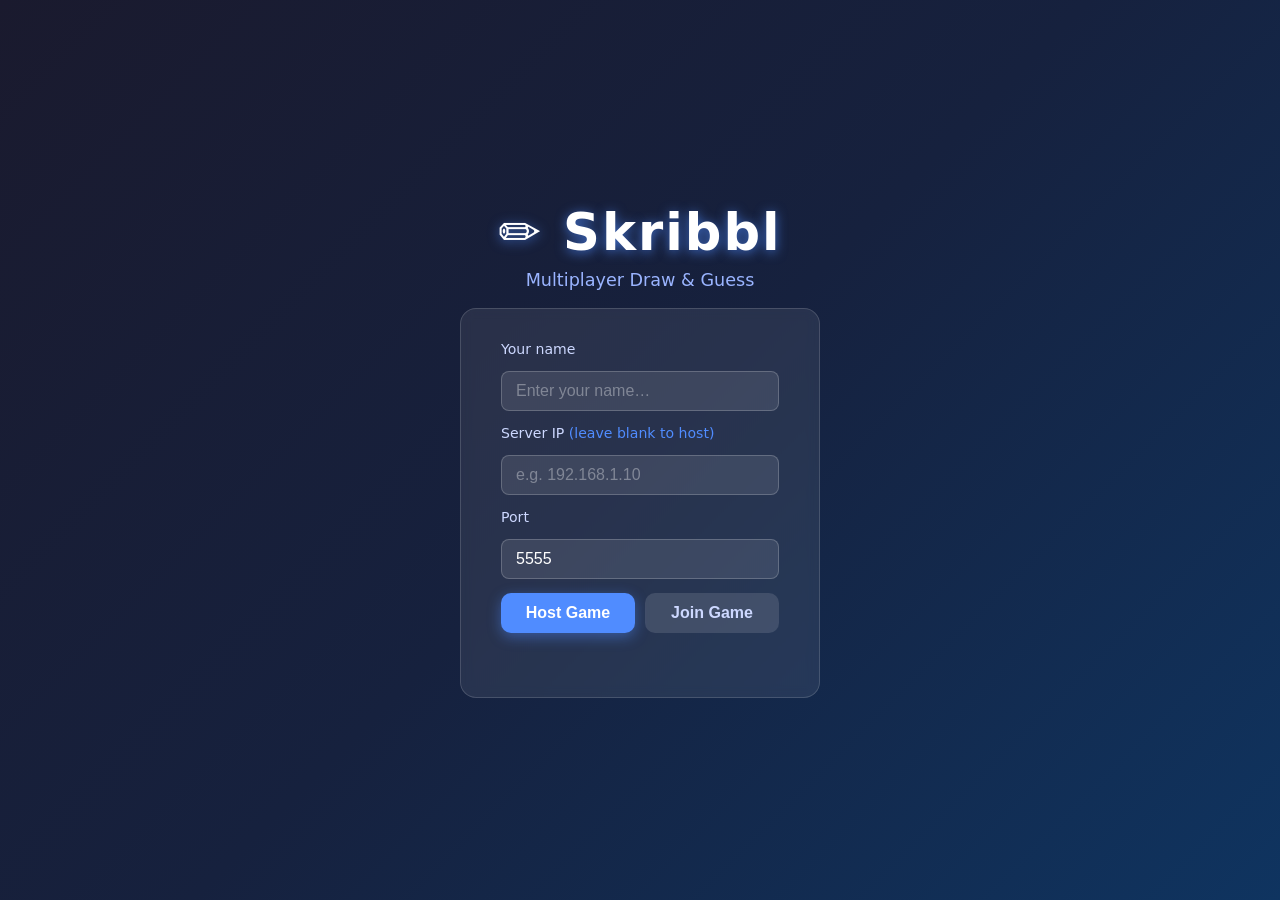
<file: index.html>
<!DOCTYPE html>
<html lang="en">
<head>
  <meta charset="UTF-8" />
  <meta name="viewport" content="width=device-width, initial-scale=1.0" />
  <title>Skribbl — Multiplayer Draw & Guess</title>
  <style>
    /* ── Reset & base ── */
    *, *::before, *::after { box-sizing: border-box; margin: 0; padding: 0; }
    body {
      font-family: 'Segoe UI', system-ui, sans-serif;
      background: #f0f0f5;
      color: #222;
      height: 100vh;
      display: flex;
      flex-direction: column;
    }

    /* ── Screens ── */
    .screen { display: none; width: 100%; height: 100%; }
    .screen.active { display: flex; }

    /* ───────────────────────────────── MENU ─── */
    #screen-menu {
      flex-direction: column;
      align-items: center;
      justify-content: center;
      gap: 18px;
      background: linear-gradient(135deg, #1a1a2e 0%, #16213e 50%, #0f3460 100%);
    }
    #screen-menu h1 {
      font-size: 3.2rem;
      color: #fff;
      letter-spacing: 2px;
      text-shadow: 0 2px 12px rgba(80,140,255,.7);
    }
    #screen-menu p.subtitle {
      color: #9ab4ff;
      font-size: 1.1rem;
      margin-top: -10px;
    }
    .menu-card {
      background: rgba(255,255,255,.08);
      border: 1px solid rgba(255,255,255,.15);
      border-radius: 16px;
      padding: 32px 40px;
      display: flex;
      flex-direction: column;
      gap: 14px;
      width: 360px;
      backdrop-filter: blur(6px);
    }
    .menu-card label { color: #cdd8ff; font-size: .88rem; }
    .menu-card input {
      padding: 10px 14px;
      border-radius: 8px;
      border: 1.5px solid rgba(255,255,255,.2);
      background: rgba(255,255,255,.1);
      color: #fff;
      font-size: 1rem;
      outline: none;
      transition: border-color .2s;
    }
    .menu-card input:focus { border-color: #508cff; }
    .menu-card input::placeholder { color: rgba(255,255,255,.35); }
    .row-btns { display: flex; gap: 10px; }
    .btn {
      flex: 1;
      padding: 11px 0;
      border: none;
      border-radius: 10px;
      font-size: 1rem;
      font-weight: 600;
      cursor: pointer;
      transition: transform .1s, box-shadow .2s;
    }
    .btn:active { transform: scale(.97); }
    .btn-primary { background: #508cff; color: #fff; box-shadow: 0 4px 14px rgba(80,140,255,.45); }
    .btn-primary:hover { background: #3c78f0; }
    .btn-secondary { background: rgba(255,255,255,.12); color: #cdd8ff; }
    .btn-secondary:hover { background: rgba(255,255,255,.2); }
    #menu-error { color: #ff7878; font-size: .85rem; min-height: 18px; text-align: center; }

    /* ───────────────────────────────── LOBBY ─── */
    #screen-lobby {
      flex-direction: column;
      align-items: center;
      justify-content: center;
      gap: 20px;
      background: #1a1a2e;
    }
    #screen-lobby h2 { color: #fff; font-size: 1.8rem; }
    #lobby-info { color: #9ab4ff; font-size: .95rem; }
    #lobby-players {
      background: rgba(255,255,255,.07);
      border: 1px solid rgba(255,255,255,.12);
      border-radius: 14px;
      padding: 20px 28px;
      min-width: 320px;
      max-height: 280px;
      overflow-y: auto;
    }
    #lobby-players h3 { color: #cdd8ff; margin-bottom: 12px; font-size: .95rem; text-transform: uppercase; letter-spacing: 1px; }
    .lobby-player {
      display: flex;
      align-items: center;
      gap: 10px;
      padding: 8px 4px;
      border-bottom: 1px solid rgba(255,255,255,.07);
      color: #fff;
    }
    .lobby-player:last-child { border-bottom: none; }
    .player-avatar {
      width: 32px; height: 32px;
      border-radius: 50%;
      background: #508cff;
      display: flex; align-items: center; justify-content: center;
      font-weight: 700; font-size: .85rem; color: #fff;
      flex-shrink: 0;
    }
    .host-badge {
      font-size: .7rem; background: #f0b429; color: #1a1a2e;
      padding: 2px 7px; border-radius: 20px; font-weight: 700; margin-left: auto;
    }
    #btn-start-game { display: none; width: 240px; }

    /* ───────────────────────────────── GAME ─── */
    #screen-game {
      flex-direction: column;
      overflow: hidden;
      height: 100vh;
    }

    /* top bar */
    #game-topbar {
      display: flex;
      align-items: center;
      background: #2e3250;
      padding: 8px 16px;
      gap: 16px;
      flex-shrink: 0;
    }
    #round-label { color: #9ab4ff; font-size: .9rem; }
    #word-hint {
      flex: 1;
      text-align: center;
      font-size: 1.5rem;
      letter-spacing: 6px;
      color: #fff;
      font-weight: 700;
    }
    #timer-box {
      min-width: 56px; height: 40px;
      border-radius: 10px;
      background: #508cff;
      display: flex; align-items: center; justify-content: center;
      font-size: 1.2rem; font-weight: 700; color: #fff;
      transition: background .4s;
    }
    #timer-box.urgent { background: #e53e3e; }

    /* main area */
    #game-main {
      display: flex;
      flex: 1;
      overflow: hidden;
      gap: 0;
    }

    /* left panel — players */
    #panel-players {
      width: 180px;
      flex-shrink: 0;
      background: #252845;
      display: flex;
      flex-direction: column;
      overflow-y: auto;
      padding: 10px 0;
    }
    .score-player {
      display: flex;
      align-items: center;
      gap: 8px;
      padding: 8px 12px;
      border-bottom: 1px solid rgba(255,255,255,.05);
      color: #cdd8ff;
      font-size: .88rem;
    }
    .score-player .player-avatar { width: 26px; height: 26px; font-size: .75rem; }
    .score-player .score-val { margin-left: auto; color: #f0b429; font-weight: 700; }
    .score-player.drawing { background: rgba(80,140,255,.18); }
    .score-player.guessed { opacity: .55; }

    /* canvas area */
    #canvas-area {
      flex: 1;
      display: flex;
      flex-direction: column;
      background: #1e2035;
      overflow: hidden;
    }
    #canvas-wrap {
      flex: 1;
      position: relative;
      overflow: hidden;
      cursor: crosshair;
    }
    #draw-canvas {
      position: absolute;
      top: 0; left: 0;
      background: #fff;
    }

    /* toolbar */
    #toolbar {
      background: #2e3250;
      padding: 8px 14px;
      display: flex;
      align-items: center;
      gap: 10px;
      flex-wrap: wrap;
      flex-shrink: 0;
    }
    .color-swatch {
      width: 24px; height: 24px;
      border-radius: 50%;
      cursor: pointer;
      border: 2px solid transparent;
      transition: transform .1s, border-color .15s;
    }
    .color-swatch:hover { transform: scale(1.2); }
    .color-swatch.selected { border-color: #fff; transform: scale(1.25); }
    .toolbar-sep { width: 1px; height: 24px; background: rgba(255,255,255,.2); }
    .size-btn {
      border: 2px solid rgba(255,255,255,.3);
      background: transparent;
      border-radius: 50%;
      cursor: pointer;
      transition: border-color .15s, transform .1s;
      display: flex; align-items: center; justify-content: center;
    }
    .size-btn:hover, .size-btn.selected { border-color: #508cff; transform: scale(1.1); }
    .size-dot { background: #fff; border-radius: 50%; }
    #btn-clear-canvas {
      margin-left: auto;
      padding: 5px 14px;
      background: rgba(220,60,60,.75);
      color: #fff;
      border: none;
      border-radius: 7px;
      cursor: pointer;
      font-size: .85rem;
      font-weight: 600;
    }
    #btn-clear-canvas:hover { background: #dc3c3c; }

    /* right panel — chat */
    #panel-chat {
      width: 220px;
      flex-shrink: 0;
      background: #252845;
      display: flex;
      flex-direction: column;
    }
    #chat-log {
      flex: 1;
      overflow-y: auto;
      padding: 10px;
      display: flex;
      flex-direction: column;
      gap: 5px;
    }
    .chat-msg {
      font-size: .82rem;
      line-height: 1.35;
      color: #cdd8ff;
      word-break: break-word;
    }
    .chat-msg.correct { color: #48bb78; font-weight: 600; }
    .chat-msg.wrong { color: #fc8181; }
    .chat-msg.info { color: #90cdf4; font-style: italic; }
    #chat-input-row {
      display: flex;
      padding: 8px;
      gap: 6px;
      border-top: 1px solid rgba(255,255,255,.08);
    }
    #chat-input {
      flex: 1;
      padding: 7px 10px;
      border-radius: 7px;
      border: 1.5px solid rgba(255,255,255,.15);
      background: rgba(255,255,255,.08);
      color: #fff;
      font-size: .88rem;
      outline: none;
    }
    #chat-input:focus { border-color: #508cff; }
    #chat-input::placeholder { color: rgba(255,255,255,.3); }
    #btn-send {
      padding: 7px 12px;
      background: #508cff;
      border: none;
      border-radius: 7px;
      color: #fff;
      font-weight: 700;
      cursor: pointer;
      font-size: .88rem;
    }
    #btn-send:hover { background: #3c78f0; }

    /* ─────────────── ROUND RESULT overlay ─── */
    #screen-round-result {
      position: fixed; inset: 0;
      background: rgba(15,20,50,.82);
      display: none;
      align-items: center;
      justify-content: center;
      z-index: 100;
    }
    #screen-round-result.active { display: flex; }
    .result-card {
      background: #2e3250;
      border-radius: 20px;
      padding: 36px 52px;
      text-align: center;
      color: #fff;
      min-width: 340px;
    }
    .result-card h2 { font-size: 1.5rem; margin-bottom: 6px; }
    .result-card .word-reveal { font-size: 2rem; font-weight: 700; color: #f0b429; margin: 10px 0; }
    .result-card .reason { color: #9ab4ff; font-size: .9rem; margin-bottom: 20px; }
    #result-scores { display: flex; flex-direction: column; gap: 7px; margin-top: 10px; }
    .result-score-row {
      display: flex;
      justify-content: space-between;
      padding: 6px 12px;
      background: rgba(255,255,255,.07);
      border-radius: 8px;
      font-size: .92rem;
    }
    .result-score-val { color: #f0b429; font-weight: 700; }

    /* ─────────────── GAME OVER ─── */
    #screen-gameover {
      flex-direction: column;
      align-items: center;
      justify-content: center;
      gap: 20px;
      background: linear-gradient(135deg, #1a1a2e, #0f3460);
      display: none;
    }
    #screen-gameover.active { display: flex; }
    #screen-gameover h1 { color: #f0b429; font-size: 3rem; }
    #final-scores {
      background: rgba(255,255,255,.08);
      border-radius: 16px;
      padding: 24px 36px;
      min-width: 320px;
    }
    #final-scores h3 { color: #9ab4ff; margin-bottom: 14px; text-transform: uppercase; letter-spacing: 1px; font-size: .88rem; }
    .final-score-row {
      display: flex;
      align-items: center;
      gap: 12px;
      padding: 9px 0;
      border-bottom: 1px solid rgba(255,255,255,.08);
      color: #fff;
    }
    .final-score-row:last-child { border-bottom: none; }
    .final-rank { width: 28px; text-align: center; font-weight: 700; color: #9ab4ff; }
    .final-rank.gold { color: #f0b429; }
    .final-rank.silver { color: #c0c0c0; }
    .final-rank.bronze { color: #cd7f32; }
    .final-score-pts { margin-left: auto; color: #f0b429; font-weight: 700; }
  </style>
</head>
<body>

  <!-- ══════════ MENU ══════════ -->
  <section id="screen-menu" class="screen active">
    <h1>✏️ Skribbl</h1>
    <p class="subtitle">Multiplayer Draw &amp; Guess</p>
    <div class="menu-card">
      <label for="input-name">Your name</label>
      <input id="input-name" type="text" placeholder="Enter your name…" maxlength="20" autocomplete="off" />

      <label for="input-ip">Server IP <span style="color:#508cff">(leave blank to host)</span></label>
      <input id="input-ip" type="text" placeholder="e.g. 192.168.1.10" autocomplete="off" />

      <label for="input-port">Port</label>
      <input id="input-port" type="text" value="5555" autocomplete="off" />

      <div class="row-btns">
        <button id="btn-host" class="btn btn-primary">Host Game</button>
        <button id="btn-join" class="btn btn-secondary">Join Game</button>
      </div>
      <p id="menu-error"></p>
    </div>
  </section>

  <!-- ══════════ LOBBY ══════════ -->
  <section id="screen-lobby" class="screen">
    <h2>Game Lobby</h2>
    <p id="lobby-info"></p>
    <div id="lobby-players">
      <h3>Players</h3>
      <div id="lobby-player-list"></div>
    </div>
    <button id="btn-start-game" class="btn btn-primary">Start Game ▶</button>
  </section>

  <!-- ══════════ GAME ══════════ -->
  <section id="screen-game" class="screen">
    <!-- top bar -->
    <div id="game-topbar">
      <span id="round-label">Round 1 / 6</span>
      <span id="word-hint">_ _ _ _ _</span>
      <div id="timer-box">60</div>
    </div>

    <!-- main -->
    <div id="game-main">

      <!-- left: players -->
      <div id="panel-players"></div>

      <!-- centre: canvas + toolbar -->
      <div id="canvas-area">
        <div id="canvas-wrap">
          <canvas id="draw-canvas"></canvas>
        </div>
        <!-- toolbar (only visible to drawer) -->
        <div id="toolbar">
          <!-- colour swatches injected by JS -->
          <div class="toolbar-sep"></div>
          <!-- size buttons injected by JS -->
          <button id="btn-clear-canvas">🗑 Clear</button>
        </div>
      </div>

      <!-- right: chat -->
      <div id="panel-chat">
        <div id="chat-log"></div>
        <div id="chat-input-row">
          <input id="chat-input" type="text" placeholder="Guess the word…" autocomplete="off" maxlength="120" />
          <button id="btn-send">➤</button>
        </div>
      </div>
    </div>
  </section>

  <!-- ══════════ ROUND RESULT (overlay) ══════════ -->
  <div id="screen-round-result">
    <div class="result-card">
      <h2 id="result-heading">Round Over</h2>
      <div class="word-reveal" id="result-word"></div>
      <p class="reason" id="result-reason"></p>
      <div id="result-scores"></div>
    </div>
  </div>

  <!-- ══════════ GAME OVER ══════════ -->
  <section id="screen-gameover" class="screen">
    <h1>🏆 Game Over</h1>
    <div id="final-scores">
      <h3>Final Scores</h3>
      <div id="final-score-list"></div>
    </div>
    <button id="btn-play-again" class="btn btn-primary" style="width:220px">Play Again</button>
  </section>

  <script src="ui.js"></script>
</body>
</html>
</file>
